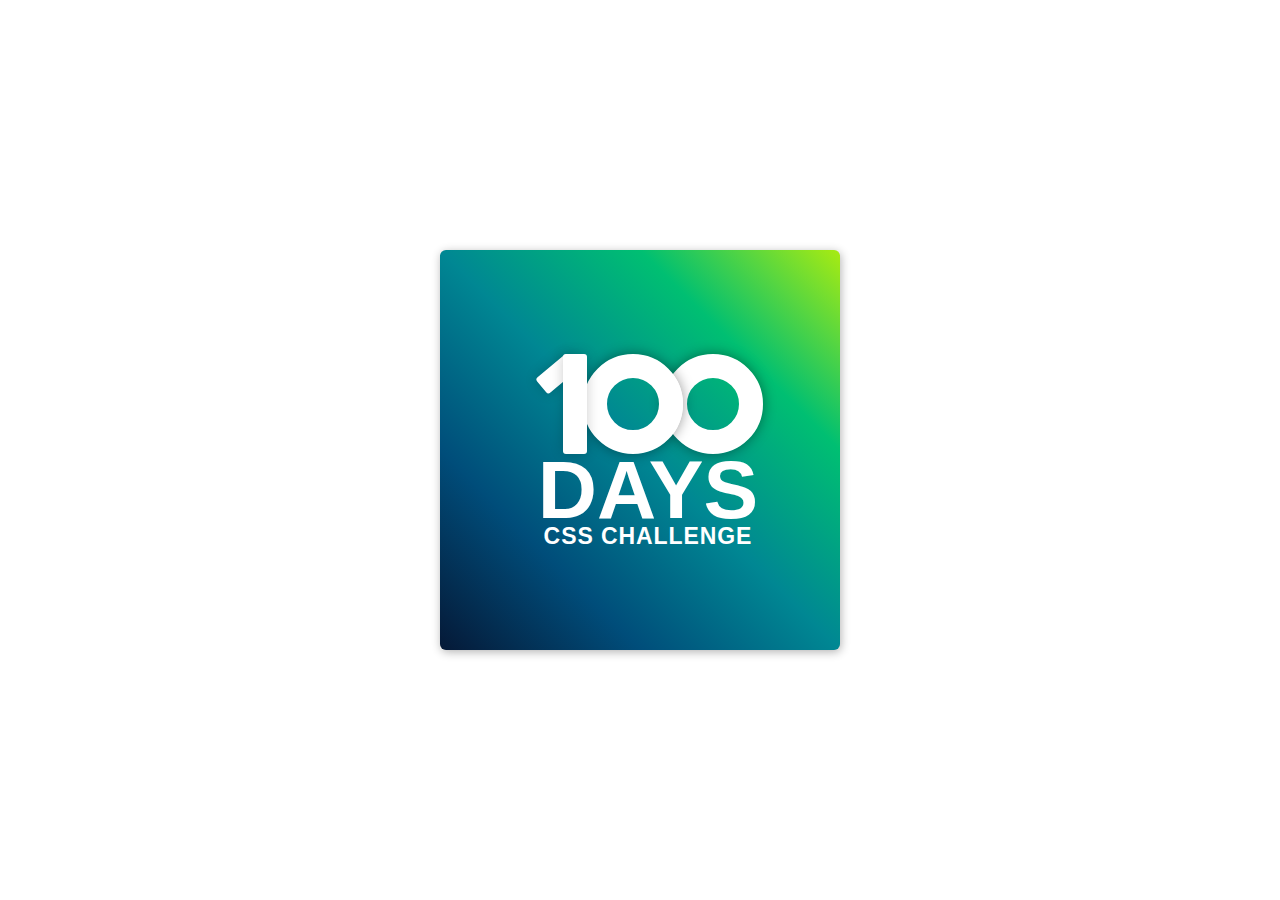
<file: 01/index.html>
<!DOCTYPE html>
<html lang="PT-BR">
<head>
    <meta charset="UTF-8">
    <meta name="viewport" content="width=device-width, initial-scale=1.0">
    <title>Document</title>
    <link href="style.css" rel="stylesheet"/>
</head>
<body>
    <div class="n">
        <div class="container">
            <div class="frame">
                <div class="center">
                  <div class="number">
                    <div class="one-one"></div>
                    <div class="one-two"></div>
                    <div class="zero-one"></div>
                    <div class="zero-two"></div>
                  </div>
                  <span class="big">Days</span>
                  <span class="small">CSS Challenge</span>
                </div>
            </div>
        </div>
    </div>
</body>
</html>
</file>
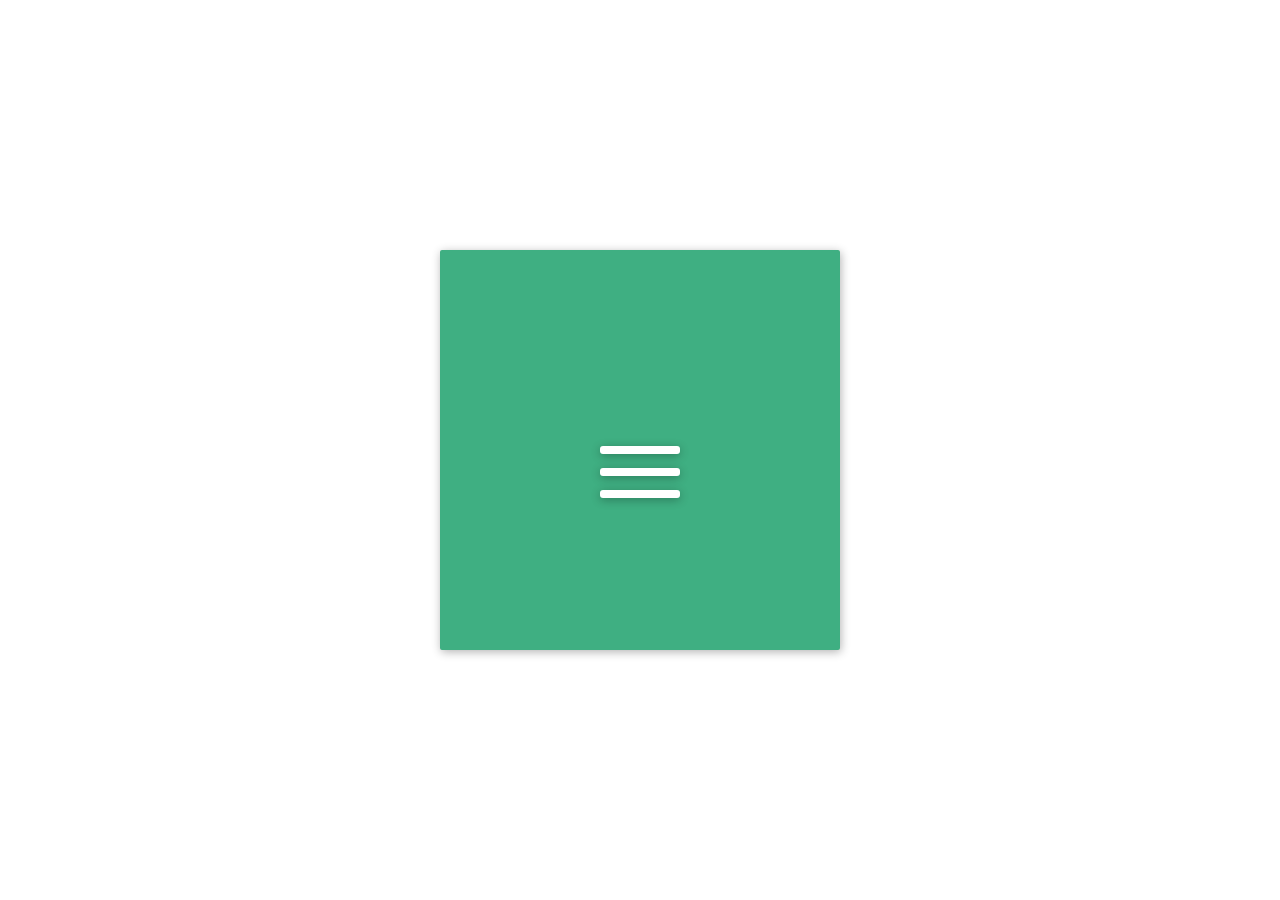
<file: 02/index.html>
<!DOCTYPE html>
<html lang="PT-BR">
<head>
    <meta charset="UTF-8">
    <meta name="viewport" content="width=device-width, initial-scale=1.0">
    <title>Document</title>
    <link rel="stylesheet" href="style.css">
</head>
<body>
    <div class="container">
        <div class="center">
            <div class="menu-icon">
                <div class="line-1 no-animation"></div>
                <div class="line-2 no-animation"></div>
                <div class="line-3 no-animation"></div>
            </div>
        </div>
    </div>
</body>
<script src="main.js"></script>
</html>
</file>
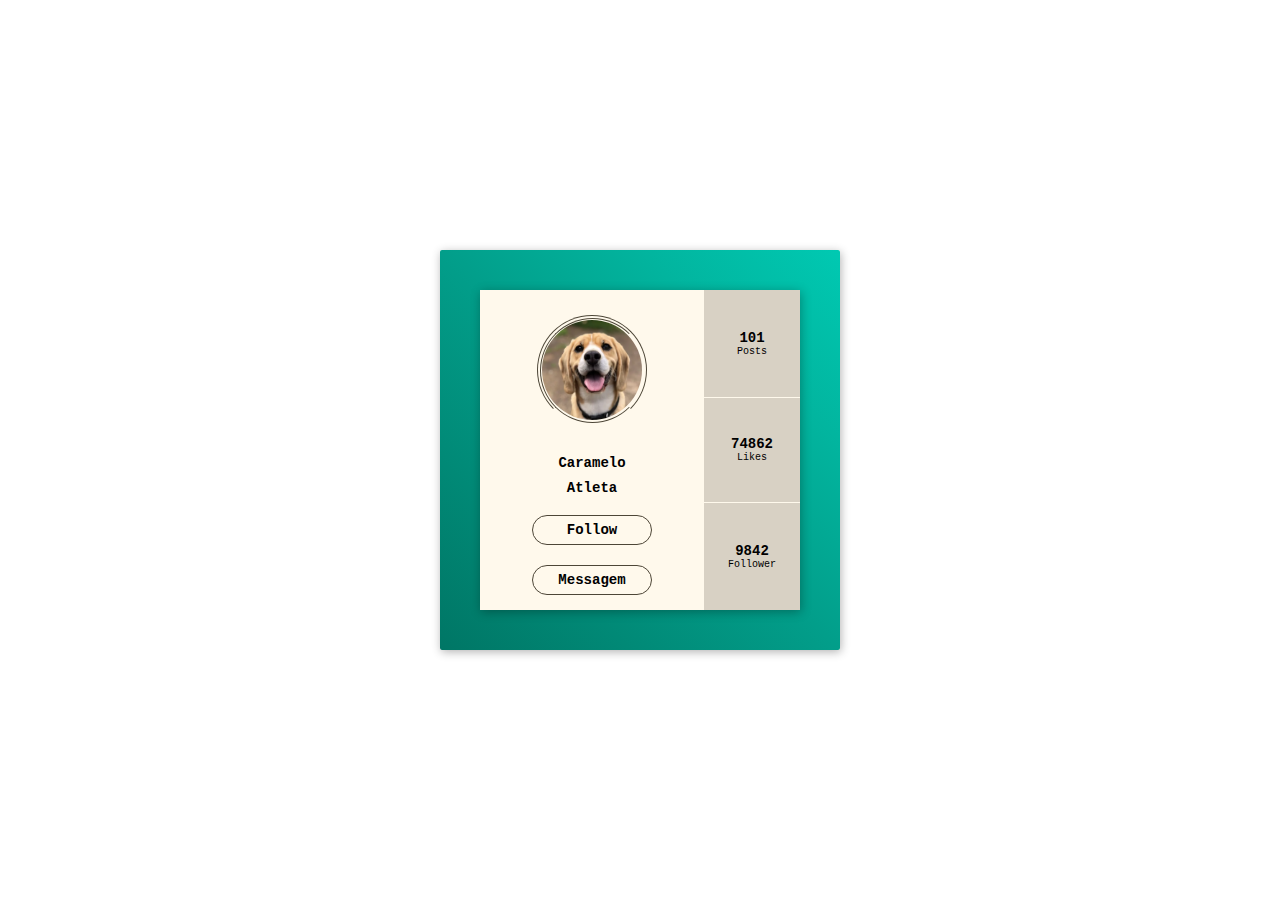
<file: 06/index.html>
<!DOCTYPE html>
<html lang="en">
<head>
    <meta charset="UTF-8">
    <meta name="viewport" content="width=device-width, initial-scale=1.0">
    <title>Document</title>
    <link rel="stylesheet" href="style.css">
</head>
<body>
    <div class="container">
        <div class="caixa">
            <div class="lado1">
                <div class="imagem">
                    <div class="circulo1"></div>
                    <div class="circulo2"></div>
                    <img src="dog.png" alt="">
                </div>
                <div class="txt name">Caramelo</div>
			    <div class="txt job">Atleta</div>
                <div class="contatos">
                    <div class="btn">
                        <h3>Follow</h3>
                    </div>
                    <div class="btn">
                        <h3>Messagem</h3>
                    </div>
                </div>
            </div>
            <div class="lado2">
                <div class="box">
                    <h2>101</h2>
                    <h3>Posts</h3>
                </div>
                <div class="box">
                    <h2>74862</h2>
                    <h3>Likes</h3>
                </div>
                <div class="box">
                    <h2>9842</h2>
                    <h3>Follower</h3>
                </div>
            </div>
        </div>
    </div>
</body>
<script src="main.js"></script>
</html>
</file>
<file: 01/style.css>
*{
    margin: 0;
    padding: 0;
    font-family:Verdana, Geneva, Tahoma, sans-serif;
}
.n{
    display: flex;
    height: 100vh;
    width: 1200px;
    margin:0 auto;
}
.container
{
    width: 100%;
    height: 100%;
    position: relative;
}
.frame {
    position: absolute;
    background-color: blueviolet;
    width: 400px;
    height: 400px;
    top: 50%;
    left: 50%;
    margin-top: -200px;
    margin-left: -200px;
    border-radius: 6px;
    box-shadow: 1px 2px 10px 0px rgba(0,0,0,0.3);
    color: #fff;
    background-image: linear-gradient(to right top, #051937, #004d7a, #008793, #00bf72, #a8eb12);
}
.center{
    position: absolute;
    top: 50%;
    left: 52%;
    transform: translate(-50%,-50%); /* Essa propriedade está falando para mover o elemento para tras por 50% da sua largura e altura. */
}
.number {
    position: relative;
    height: 100px;
    width: 200px;
    margin-left: 30px;
}
.one-one {
    position: absolute;
    z-index: 1;
    top: 0;
    left: -16px;
    height: 40px;
    width: 20px;
    background: #fff;
    border-radius: 3px;
    transform: rotate(50deg); /* Rotacionar em 50 graus*/
    box-shadow: 0 0 13px 0 rgba(0,0,0,0.2);
  }
  .one-two {
    position: absolute;
    z-index: 10;
    top: 0;
    left: 0px;
    height: 100px;
    width: 24px;
    background: #fff;
    border-radius: 3px;
    box-shadow: 0 0 13px 0 rgba(0,0,0,0.2);
  }
  .zero-one, 
  .zero-two {
    position: absolute;
    z-index: 8;
    top: 0;
    left: 20px;
    box-sizing: border-box;
    height: 100px;
    width: 100px;
    border-radius: 50%;
    border: 24px solid #ffffff;
    box-shadow: 0 0 13px 0 rgba(0,0,0,0.4);
  }
  .zero-two {
    z-index: 6;
    left: 100px;
  }
  .big {
    position: relative;
    z-index: 20;
    display: block;
    font-size: 82px;
    line-height: 60px;
    text-transform: uppercase;
    font-weight: 700;
    text-align: center;
    margin-top: 6px;
  }
  
  .small {
    position: relative;
    z-index: 20;
    display: block; 
    font-size: 23px;
    line-height: 20px;
    text-transform: uppercase;
    text-align: center;
    font-weight: 700;
    letter-spacing: .04em;
    margin-top: 6px;
  }
</file>
<file: 02/style.css>
*{
  margin: 0;
  padding: 0;
  box-sizing: border-box;
}
.container{
  position: absolute;
  background-color: #3FAF82;
  width: 400px;
  height: 400px;
	top: calc(50% - 200px);
	left: calc(50% - 200px);
  border-radius: 2px;
  box-shadow: 1px 2px 10px 0px rgba(0,0,0,0.3);
}
.center {
  display: flex;
  justify-content: center;
  align-items: center;
  height: 100%;
}
.menu-icon {
  width: 80px;
  height: 8px;
  cursor: pointer;
  z-index: 50;
}
  .line-1,
  .line-2, 
  .line-3 {
    height: 8px;
    width: 100%;
    background-color: #fff;
    height: 8px;
    border-radius: 3px;
		box-shadow: 0 2px 10px 0 rgba(0,0,0,0.3);
    transition: background-color .2s ease-in-out;
    animation: /*Nome da animação*/ .7s ease-in-out;
  }
  .line-1{
    animation: animate-line-1-rev .7s cubic-bezier(0.30,1,0.70,1) forwards;
  }
  .line-2{
    margin: 14px 0px;
    animation: animate-line-2-rev .7s cubic-bezier(0.30,1,0.70,1) forwards;
  }
  .line-3{
    animation: animate-line-3-rev .7s cubic-bezier(0.30,1,0.70,1) forwards;
  }

  .on1{
    background-color: rgb(30, 53, 185);
    animation: animate-line-1 .7s cubic-bezier(0.30,1,0.70,1) forwards;
  }
  .on2{
    background-color: rgb(80, 255, 118);
    animation: animate-line-2 .7s cubic-bezier(0.30,1,0.70,1) forwards;
  }
  .on3{
    background-color: rgb(241, 99, 48);
    animation: animate-line-3 .7s cubic-bezier(0.30,1,0.70,1) forwards;
  }
  
  @keyframes animate-line-1 {
    0% {
      transform: translate3d(0, 0, 0) rotate(0deg);
    }
    50% {
      transform: translate3d(0, 22px, 0) rotate(0deg);
    }
    100% {
      transform: translate3d(0, 22px, 0) rotate(45deg);
    }
  }

  @keyframes animate-line-2 {
    0% {
      transform: scale(1);
      opacity: 1;
    }
    100% {
      transform: scale(0);
      opacity: 0;
    }
  }

  @keyframes animate-line-3 {
    0% {
      transform: translate3d(0, 0, 0) rotate(0deg);
    }
    50% {
      transform: translate3d(0, -22px, 0) rotate(0deg);
    }
  
    100% {
      transform: translate3d(0, -22px, 0) rotate(135deg);
    }
  }
  @keyframes animate-line-1-rev {
    0% {
      transform: translate3d(0, 22px, 0) rotate(45deg);
    }
    50% {
      transform: translate3d(0, 22px, 0) rotate(0);
    }
  
    100% {
      transform: translate3d(0, 0, 0) rotate(0deg);
    }
  }
  @keyframes animate-line-2-rev {
    0% {
      transform: scale(0);
      opacity: 0;
    }
    100% {
      transform: scale(1);
      opacity: 1;
    }
  }
  @keyframes animate-line-3-rev {
    0% {
      transform: translate3d(0, -22px, 0) rotate(135deg);
    }
    50% {
      transform: translate3d(0, -22px, 0) rotate(0);
    }
  
    100% {
      transform: translate3d(0, 0, 0) rotate(0deg);
    }
  }
/*
.center {
	position: absolute;
	top: 50%;
	left: 50%;
	transform: translate(-50%,-50%);
}

@keyframes animate-line-1 {
  0% {
    transform: translate3d(0, 0, 0) rotate(0deg);
  }
  50% {
    transform: translate3d(0, $menu-icon-line-offsetY, 0) rotate(0);
  }

  100% {
    transform: translate3d(0, $menu-icon-line-offsetY, 0) rotate(45deg);
  }
}
@keyframes animate-line-2 {
  0% {
    transform: scale(1);
    opacity: 1;
  }
  100% {
    transform: scale(0);
    opacity: 0;
  }
}
@keyframes animate-line-3 {
  0% {
    transform: translate3d(0, 0, 0) rotate(0deg);
  }
  50% {
    transform: translate3d(0, -$menu-icon-line-offsetY, 0) rotate(0);
  }

  100% {
    transform: translate3d(0, -$menu-icon-line-offsetY, 0) rotate(135deg);
  }
}
@keyframes animate-line-1-rev {
  0% {
    transform: translate3d(0, $menu-icon-line-offsetY, 0) rotate(45deg);
  }
  50% {
    transform: translate3d(0, $menu-icon-line-offsetY, 0) rotate(0);
  }

  100% {
    transform: translate3d(0, 0, 0) rotate(0deg);
  }
}
@keyframes animate-line-2-rev {
  0% {
    transform: scale(0);
    opacity: 0;
  }
  100% {
    transform: scale(1);
    opacity: 1;
  }
}
@keyframes animate-line-3-rev {
  0% {
    transform: translate3d(0, -$menu-icon-line-offsetY, 0) rotate(135deg);
  }
  50% {
    transform: translate3d(0, -$menu-icon-line-offsetY, 0) rotate(0);
  }

  100% {
    transform: translate3d(0, 0, 0) rotate(0deg);
  }
}
*/
</file>
<file: 06/style.css>
*{
    margin: 0;
    padding: 0;
    box-sizing: border-box;
    font-family: 'Courier New', Courier, monospace;
  }
:root{
    --cor1: #FFF9EC;
    --cor2: #4D4637;
    --cor3: #d8d1c4;
    --cor4: #B3AA99;
}
.container{
    position: absolute;
    background-image: linear-gradient(to right top, #007665, #018a77, #029e8a, #02b49e, #00c9b2);
    width: 400px;
    height: 400px;
    top: calc(50% - 200px);
    left: calc(50% - 200px);
    border-radius: 2px;
    box-shadow: 1px 2px 10px 0px rgba(0,0,0,0.3);
}
.caixa{
    display: flex;
    margin: auto;
    margin-top: 40px;
    background-color: var(--cor1);
    width: 320px;
    height: 320px;
    box-shadow: 1px 2px 10px 0px rgba(0,0,0,0.3);
}
.lado1{
    display: flex;
    flex-wrap: wrap;
    width: 70%;
}
.imagem{
    display: flex;
    align-items: center;
    justify-content: center;
    width: 100%;
    height: 160px;
}
.circulo1{
    position: absolute;
    width: 110px;
    height: 110px;
    border-radius: 50%;
    border: 1px solid;
    border-color: var(--cor2) var(--cor2) transparent var(--cor2);
    transition: all 1.5s ease-in-out;
}
.circulo2{
    position: absolute;
    width: 105px;
    height: 105px;
    border-radius: 50%;
    border: 1px solid;
    border-color: var(--cor2) transparent var(--cor2) var(--cor2);
    transition: all 1.5s ease-in-out;
}
.imagem img{
    cursor: pointer;
    position: absolute;
    width: 100px;
    height: 100px;
    border-radius: 50%;
}
.rotate1{
    transform: rotate(360deg);
}
.rotate2{
    transform: rotate(-360deg);
}
.txt{
    width: 100%;
    height: 20px;
    text-align: center;
    font-size: 14px;
    font-weight: 800;
}
.contatos{
    display: flex;
    flex-wrap: wrap;
    width: 100%;
    height: 100px;
    align-items: center;
    justify-content: center;
}
.btn{
    text-align: center;
    font-size: 12px;
    font-weight: 800;
    width: 120px;
    padding: 6px 0px;
    border-radius: 20px;
    border: 1px solid var(--cor2);
    transition: all 0.5s ease-in-out;
}
.btn:hover{
    color: var(--cor1);
    background-color: var(--cor2);
}
.lado2{
    display: flex;
    flex-wrap: wrap;
    width: 30%;
}
.box{
    display: flex;
    align-content: center;
    flex-wrap: wrap;
    width: 100%;
    height: calc(100% / 3);
    background-color: var(--cor3);
    transition: all 0.5s ease-in-out;
}
.box:nth-of-type(2) {
    border-top: 0.1px solid var(--cor1);
    border-bottom: 0.1px solid var(--cor1);
}
.box *{
    width: 100%;
    text-align: center;
}
.box h2{
    font-size: 14px;
    font-weight: 600;
}
.box h3{
    font-size: 10px;
    font-weight: 500;
}
.box:hover{
    background-color: var(--cor4);
}
</file>
